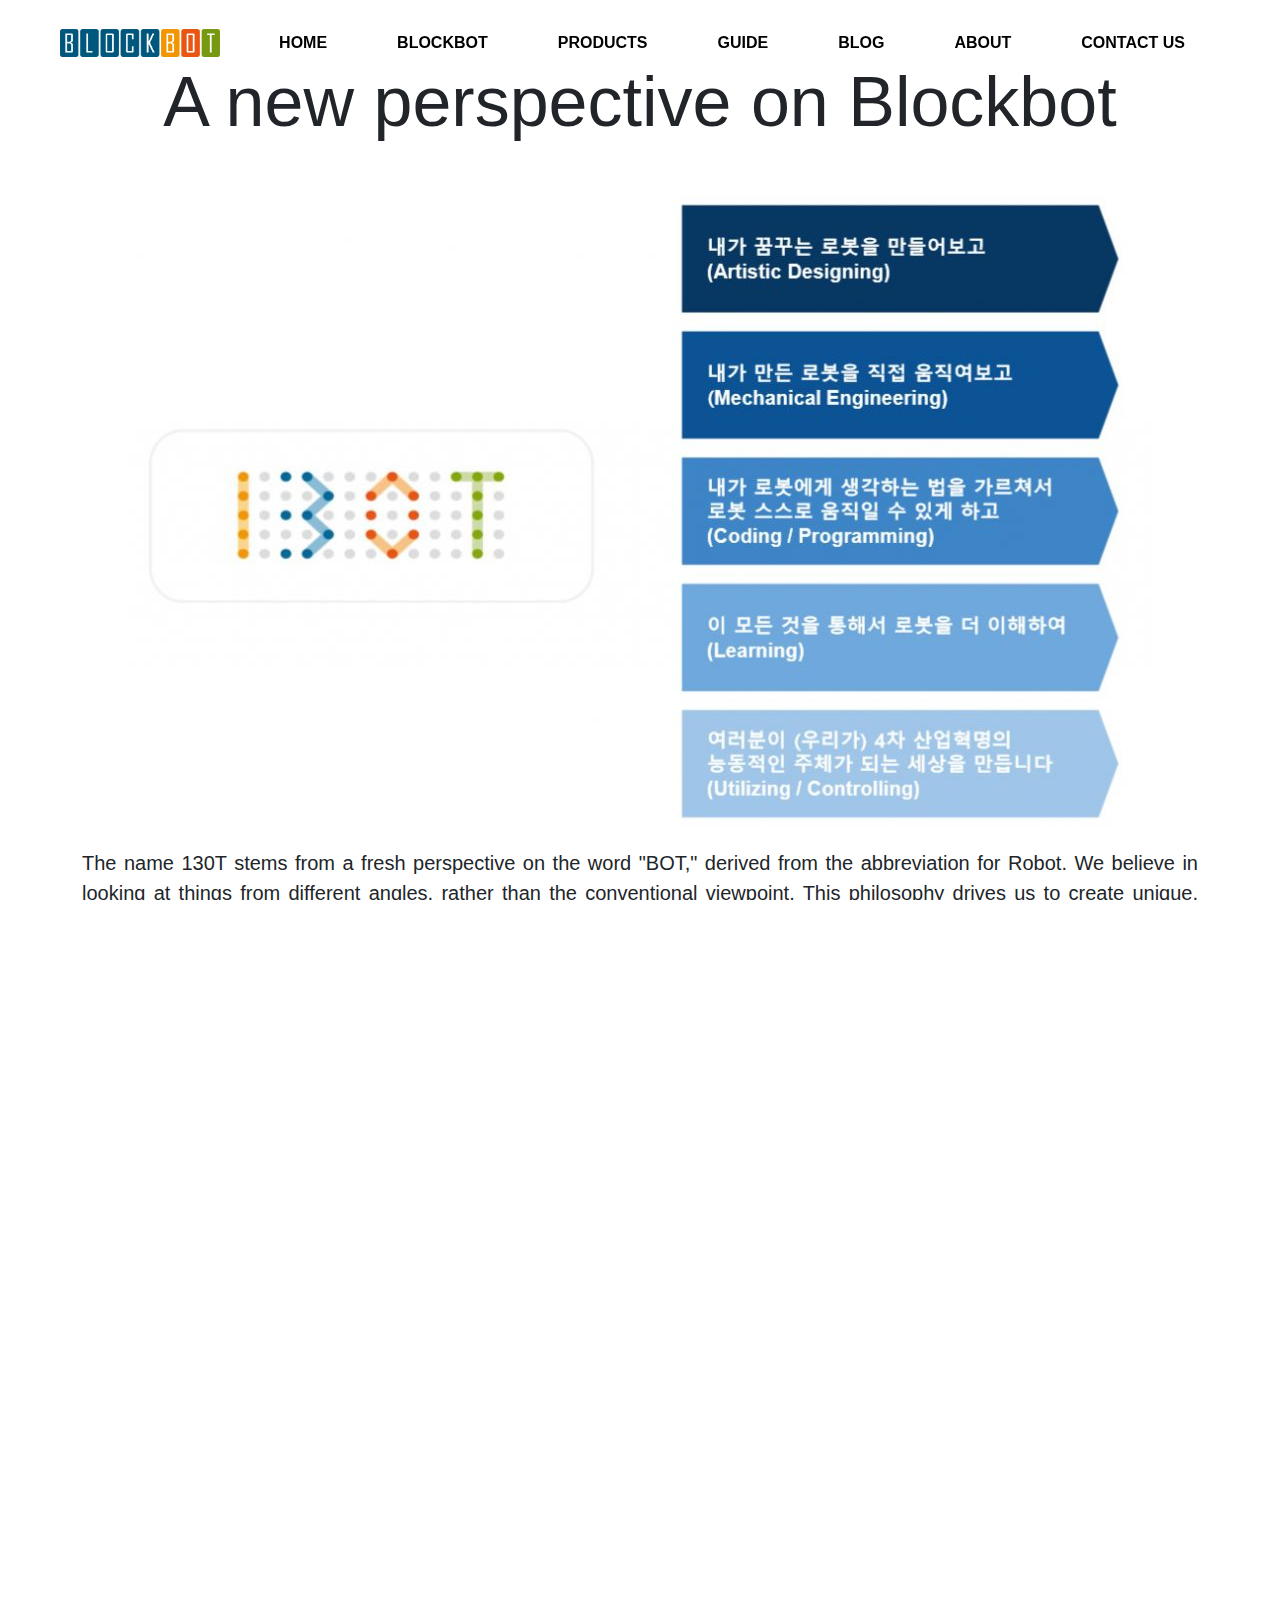
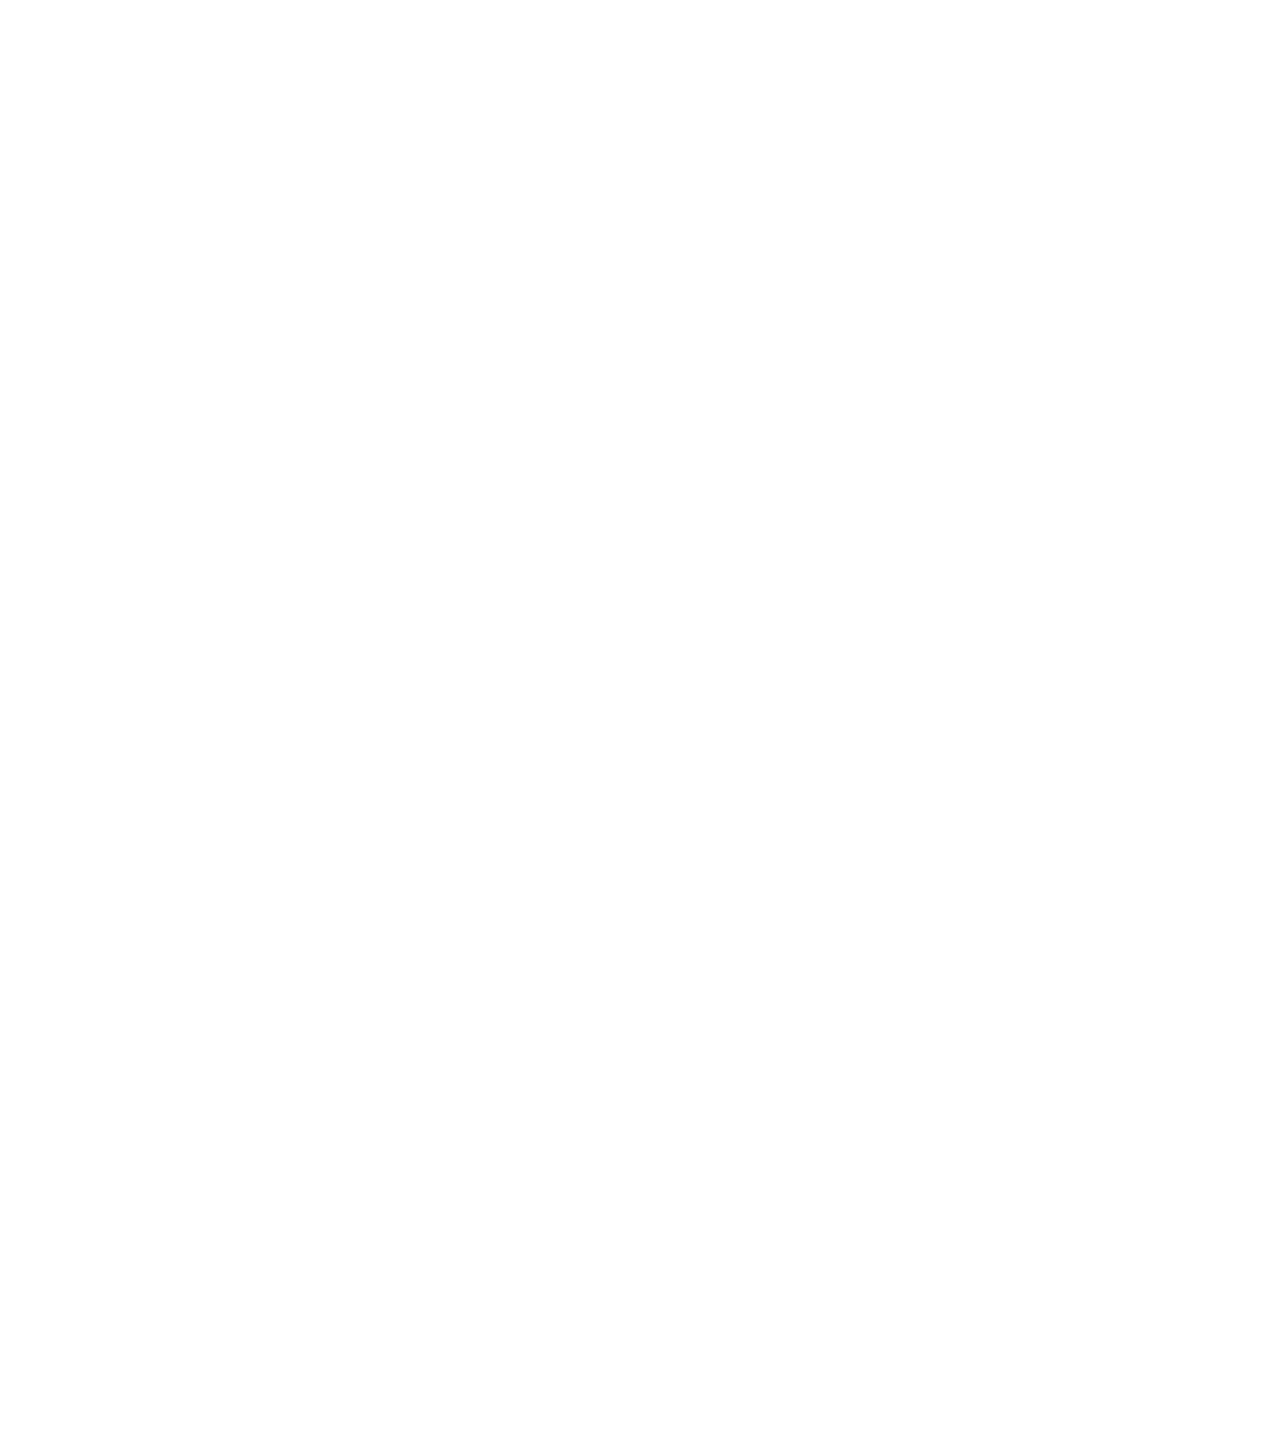
<file: pages/about.html>
<!DOCTYPE html>
<html lang="en">
<head>
    <meta charset="UTF-8">
    <meta name="viewport" content="width=device-width, initial-scale=1.0">
    <title>Blockbot</title>
    
  
    <link href="https://cdn.jsdelivr.net/npm/bootstrap@5.3.3/dist/css/bootstrap.min.css" rel="stylesheet" integrity="sha384-QWTKZyjpPEjISv5WaRU9OFeRpok6YctnYmDr5pNlyT2bRjXh0JMhjY6hW+ALEwIH" crossorigin="anonymous">
    <link rel="stylesheet" href="https://cdn.jsdelivr.net/npm/swiper@11/swiper-bundle.min.css"/>
    <link href="../css/about.css" rel="stylesheet"> 
</head>
<body> 
   
    <header>
        <div class="header bg-dark text-white">
            <div class="container">
                <div class="navbar d-flex align-items-center justify-content-between py-3">
                    <img class="logo" src="../images/BlockBotLogo.png" alt="BlockBot logo">
                    <ul class="nav">
                        <li class="nav-item"><a href="../pages/index.html" class="nav-link">Home</a></li>
                        <li class="nav-item"><a href="../pages/blockbot.html" class="nav-link">Blockbot</a></li>
                        <li class="nav-item"><a href="../pages/products.html" class="nav-link">Products</a></li>
                        <li class="nav-item"><a href="../pages/guide.html" class="nav-link">Guide</a></li>
                        <li class="nav-item"><a href="../pages/blog.html" class="nav-link">Blog</a></li>
                        <li class="nav-item"><a href="../pages/about.html" class="nav-link">About</a></li>
                        <li class="nav-item"><a href="../pages/contactus.html" class="nav-link">Contact Us</a></li>
                    </ul>
                </div>
            </div>
        </div>
    </header>

    <!-- 1st part-->

    <section class="content-section section">
        <div class="container">
            <div class="row">
                <div class="col">
                    <h1 class="display-6">A new perspective on Blockbot</h1>
                    <img src="../images/image-about.jpg" class="rounded" alt="imgabout">
                    <p>The name 130T stems from a fresh perspective on the word "BOT," derived from the abbreviation for Robot. We believe in looking at things from different angles, rather than the conventional viewpoint. This philosophy drives us to create unique, rational, impactful, and logical solutions at 130T.

                        We act with a "Why" mindset instead of a "Just" approach, aiming to provide solutions that serve as the starting point for changing the world we live in.</p>
                </div>
            </div>
        </div>
    </section>

    
    <section class="content-section section">
        <div class="container">
            <div class="row">
                <div class="col">
                    <h1 class="display-6">130 T Mission</h1>
                    <p>The Fourth Industrial Revolution is not about replacing humans, but about humans leading the way. Tasks that AI (Artificial Intelligence) can perform better should be left to AI and robots, while humans should pioneer and excel in areas uniquely suited to them. At 130T, our mission and challenge are to address societal needs with the critical thinking and creative content that this new era demands.</p>
                </div>
            </div>
            <div class="row align-items-center">
                <div class="col-md-6 text-center">
                    <img src="../images/imglogo2.png" class="img-fluid rounded" alt="imgabout">
                </div>
                <div class="col-md-6">
                    <h3>Artistic Designing</h3>
                    <p>Creating the robot of my dreams</p>
                    <h3>Mechanical Engineering</h3>
                    <p>Bringing my robot to life and making it move</p>
                    <h3>Coding / Programming</h3>
                    <p>Teaching my robot to think and move autonomously</p>
                    <h3>Learning</h3>
                    <p>Understanding more about robots through all these</p>
                    <h3>Utilizing / Controlling</h3>
                    <p>Creating a world where you and we are active participants in the Fourth Industrial Revolution</p>
                </div>
            </div>
        </div>
    </section>

    <!-- 2nd part -->

    <section class="content-section section">
        <div class="container">
            <div class="row">
                <div class="col">
                    <h1 class="display-6">130 T Vision</h1>
                    <p>We are looking for all the individuals with BIG enough potentials, so that once we learn how to collaborate in the best way possible, SKY will the ONLY limit.</p>
                </div>
            </div>
            <div class="row align-items-center">
                <div class="col-md-12 text-center">
                    <img src="../images/image-fleur.jpg" class="img-fluid rounded" alt="imgabout">
                </div>
            </div>
            <div class="col">
                <button type="button" class="btn btn-light">Reseller Inquiry</button>
            </div>
        </div>
    </section>


    
    <footer class="footer bg-dark text-white py-4">
        <div class="container">
            <div class="row">
                <div class="col-md-3">
                    <h5>Adress</h5>
                    <p>3rd Floor, SunKwang B/D, 250 Gaepo-ro, Gangnam-gu, Seoul</p>
                </div>
                <div class="col-md-3">
                    <h5>Phone number</h5>
                    <p>02-2135-7979</p>
                </div>
                <div class="col-md-3">
                    <h5>Fax</h5>
                    <p>02-2135-7171</p>
                </div>
                <div class="col-md-3">
                    <h5>Email</h5>
                    <p>contact@the130t.com</p>
                </div>
            </div>
            <div class="row">
                <div class="col-md-12 text-md-end">
                    <p class="mt-2">© 2018. 130T Inc. All rights reserved.</p>
                </div>
            </div>
        </div>
    </footer>
</body>
</file>
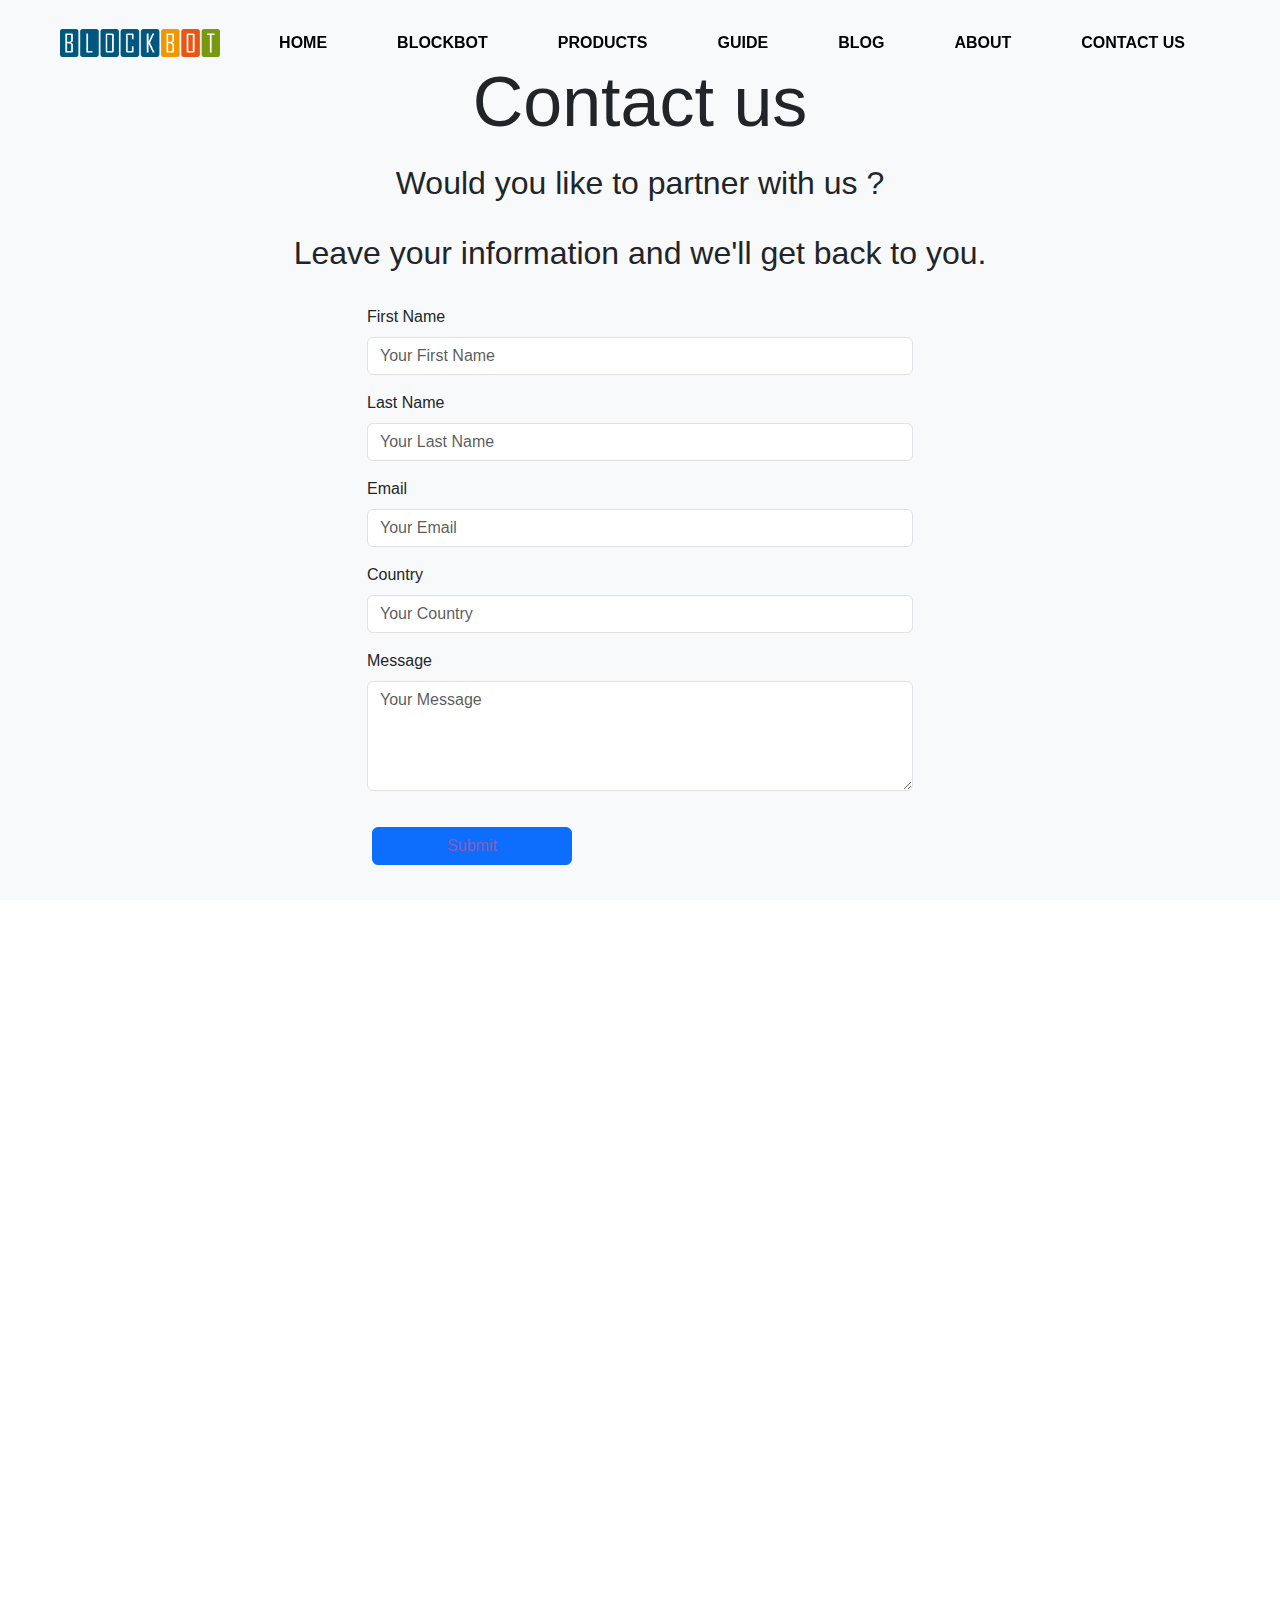
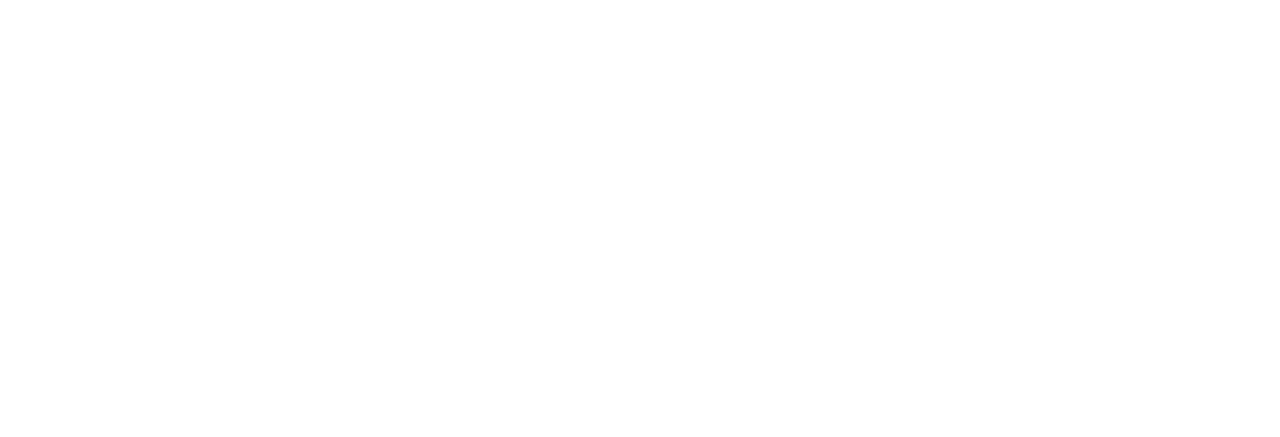
<file: pages/contactus.html>
<!DOCTYPE html>
<html lang="en">
<head>
    <meta charset="UTF-8">
    <meta name="viewport" content="width=device-width, initial-scale=1.0">
    <title>Blockbot</title>

    <link href="https://cdn.jsdelivr.net/npm/bootstrap@5.3.3/dist/css/bootstrap.min.css" rel="stylesheet" integrity="sha384-QWTKZyjpPEjISv5WaRU9OFeRpok6YctnYmDr5pNlyT2bRjXh0JMhjY6hW+ALEwIH" crossorigin="anonymous">
    <link rel="stylesheet" href="https://cdn.jsdelivr.net/npm/swiper@11/swiper-bundle.min.css"/>
    <link href="../css/contactus.css" rel="stylesheet">
</head>
<body> 
   
    <header>
        <div class="header bg-dark text-white">
            <div class="container">
                <div class="navbar d-flex align-items-center justify-content-between py-3">
                    <img class="logo" src="../images/BlockBotLogo.png" alt="BlockBot logo">
                    <ul class="nav">
                        <li class="nav-item"><a href="../pages/index.html" class="nav-link">Home</a></li>
                        <li class="nav-item"><a href="../pages/blockbot.html" class="nav-link">Blockbot</a></li>
                        <li class="nav-item"><a href="../pages/products.html" class="nav-link">Products</a></li>
                        <li class="nav-item"><a href="../pages/guide.html" class="nav-link">Guide</a></li>
                        <li class="nav-item"><a href="../pages/blog.html" class="nav-link">Blog</a></li>
                        <li class="nav-item"><a href="../pages/about.html" class="nav-link">About</a></li>
                        <li class="nav-item"><a href="../pages/contactus.html" class="nav-link">Contact Us</a></li>
                    </ul>
                </div>
            </div>
        </div>
    </header>



    
    <section class="content-section section bg-light">
        <div class="container">
            <div class="row justify-content-center">
                <div class="col-md-8 text-center">
                    <h1 class="display-6">Contact us</h1>
                    <h2>Would you like to partner with us ?</h2> <br>
                    <h2>Leave your information and we'll get back to you.</h2> <br>
                </div>
            </div>
            <div class="row justify-content-center">
                <div class="col-md-6">
                    <form>
                        <div class="mb-3">
                            <label for="name" class="form-label">First Name</label>
                            <input type="text" class="form-control" id="name" placeholder="Your First Name">
                        </div>
                        <div class="mb-3">
                          <label for="name" class="form-label">Last Name</label>
                          <input type="text" class="form-control" id="name" placeholder="Your Last Name">
                      </div>
                        <div class="mb-3">
                            <label for="email" class="form-label">Email</label>
                            <input type="email" class="form-control" id="email" placeholder="Your Email">
                        </div>
                        <div class="mb-3">
                          <label for="country" class="form-label">Country</label>
                          <input type="text" class="form-control" id="country" placeholder="Your Country">
                        </div>
                        <div class="mb-3">
                            <label for="message" class="form-label">Message</label>
                            <textarea class="form-control" id="message" rows="4" placeholder="Your Message"></textarea>
                        </div>
                        <div class="d-grid">
                            <button type="submit" class="btn btn-primary">Submit</button>
                        </div>
                    </form>
                </div>
            </div>
        </div>
    </section>

    <section class="content-section section">
        <div class="container">
            <div class="row">
                <div class="col">
                    <h1 class="display-6">Find us here</h1>
                </div>
            </div>
            <div class="row justify-content-center">
                <div class="col-md-12 text-center">
                    <h2>Our Location</h2>
                    <iframe src="https://www.google.com/maps/embed?pb=!1m18!1m12!1m3!1d3166.231183564846!2d127.04768071566076!3d37.47887053690091!2m3!1f0!2f0!3f0!3m2!1i1024!2i768!4f13.1!3m3!1m2!1s0x357ca6b7693c1029%3A0x3b365409eff5c622!2z7ISc7Jq47Yq567OE7IucIOqwleuCqOq1rCDqsJztj6zroZwgMjUw!5e0!3m2!1sko!2skr!4v1651209725814!5m2!1sko!2skr" width="600" height="450" style="border:0;" allowfullscreen="" loading="lazy" referrerpolicy="no-referrer-when-downgrade">
                    </iframe>
                </div>
                <div class="col">
                    <p>Adress : 찾아오시는 길: 서울시 강남구 개포로 250, 선광 B/D 3층</p>
                </div>
            </div>
        
        </div>
    </section>

    <footer class="footer bg-dark text-white py-4">
        <div class="container">
            <div class="row">
                <div class="col-md-3">
                    <h5>Adress</h5>
                    <p>3rd Floor, SunKwang B/D, 250 Gaepo-ro, Gangnam-gu, Seoul</p>
                </div>
                <div class="col-md-3">
                    <h5>Phone number</h5>
                    <p>02-2135-7979</p>
                </div>
                <div class="col-md-3">
                    <h5>Fax</h5>
                    <p>02-2135-7171</p>
                </div>
                <div class="col-md-3">
                    <h5>Email</h5>
                    <p>contact@the130t.com</p>
                </div>
            </div>
            <div class="row">
                <div class="col-md-12 text-md-end">
                    <p class="mt-2">© 2018. 130T Inc. All rights reserved.</p>
                </div>
            </div>
        </div>
    </footer>
    
</body>
</file>
<file: css/about.css>
* {
    margin: 0;
    padding: 0;
    font-family: 'Segoe UI', Tahoma, Geneva, Verdana, sans-serif;
    box-sizing: border-box;
}

body, html {
    height: 100%;
    overflow-x: hidden;
}


.header {
    background: transparent; 
    padding: 0;
    border-bottom: none;
}

.navbar {
    width: 100%;
    padding: 30px;
    display: flex;
    align-items: center;
    justify-content: space-between;
    z-index: 2;
    background: transparent; 
    position: absolute;
    top: 0;
    left: 0;
}


.logo {
    width: 160px;
    margin-left: 30px;
    cursor: pointer;
}


.nav {
    display: flex;
    list-style: none;
    margin-right: 30px;
}


.nav-item {
    margin: 0 20px;
}


.nav-link {
    text-decoration: none;
    text-transform: uppercase;
    color: rgb(0, 0, 0); 
    font-weight: 600;
    padding: 15px;
}


.nav-link:hover {
    background: rgba(0, 0, 0, 0.3); 
    transition: 0.6s;
    color: black; 
}

.content {
    width: 100%;
    color: white;
    text-align: center;
    z-index: 2;
    position: relative;
    bottom: 0;
    left: 50%;
    transform: translateX(-50%);
    padding-bottom: 20px;
}

.content h1 {
    margin-top: 0;
    font-size: 60px;
    font-weight: 200;
}

button {
    width: 200px;
    padding: 15px;
    margin: 20px 5px;
    text-align: center;
    border-radius: 25px;
    color: black;
    border: 2px;
    font-size: 20px;
    cursor: pointer;
    font-weight: 600;
}

button:hover {
    background: rgb(0, 192, 226);
    transition: 0.5s;
    color: white;
}

.section {
    min-height: 100vh;
    display: flex;
    flex-direction: column;
    align-items: center;
    justify-content: center;
    background-color: rgb(255, 255, 255);
    padding: 60px 20px;
    text-align: center;
}

.section img {
    border-radius: 60px;
}

.section h1 {
    margin-bottom: 20px;
    font-size: 70px;
    text-align: center;
}


.section h3 {
    text-align: left;
}

.section p {
    font-size: 20px;
    margin-bottom: 20px;
    text-align: justify;
}

.section button {
    color: rgb(140, 91, 187);
}
</file>
<file: css/contactus.css>
* {
    margin: 0;
    padding: 0;
    font-family: 'Segoe UI', Tahoma, Geneva, Verdana, sans-serif;
    box-sizing: border-box;
}

body, html {
    height: 100%;
    overflow-x: hidden;
}


.header {
    background: transparent; 
    padding: 0;
    border-bottom: none;
}


.navbar {
    width: 100%;
    padding: 30px;
    display: flex;
    align-items: center;
    justify-content: space-between;
    z-index: 2;
    background: transparent; 
    position: absolute;
    top: 0;
    left: 0;
}


.logo {
    width: 160px;
    margin-left: 30px;
    cursor: pointer;
}


.nav {
    display: flex;
    list-style: none;
    margin-right: 30px;
}


.nav-item {
    margin: 0 20px;
}


.nav-link {
    text-decoration: none;
    text-transform: uppercase;
    color: rgb(0, 0, 0); 
    font-weight: 600;
    padding: 15px;
}


.nav-link:hover {
    background: rgba(0, 0, 0, 0.3); 
    transition: 0.6s;
    color: black; 
}

.content {
    width: 100%;
    color: white;
    text-align: center;
    z-index: 2;
    position: relative;
    bottom: 0;
    left: 50%;
    transform: translateX(-50%);
    padding-bottom: 20px;
}

.content h1 {
    margin-top: 0;
    font-size: 60px;
    font-weight: 200;
}

button {
    width: 200px;
    padding: 15px;
    margin: 20px 5px;
    text-align: center;
    border-radius: 25px;
    color: black;
    border: 2px;
    font-size: 20px;
    cursor: pointer;
    font-weight: 600;
}

button:hover {
    background: rgb(0, 192, 226);
    transition: 0.5s;
    color: white;
}

.section {
    min-height: 100vh;
    display: flex;
    flex-direction: column;
    align-items: center;
    justify-content: center;
    background-color: rgb(255, 255, 255);
    padding: 60px 20px;
    text-align: center;
}

.section img {
    border-radius: 60px;
}

.section h1 {
    margin-bottom: 20px;
    font-size: 70px;
    text-align: center;
}

.section p {
    font-size: 20px;
    margin-bottom: 20px;
}

.section button {
    color: rgb(140, 91, 187);
}



.form-section {
    background-color: #f8f9fa; 
    padding: 20px;
    border-radius: 8px; 
    box-shadow: none; 
}

.form-label {
    text-align: left;  
    display: block;    
    margin-bottom: 0.5rem; 
}
</file>
